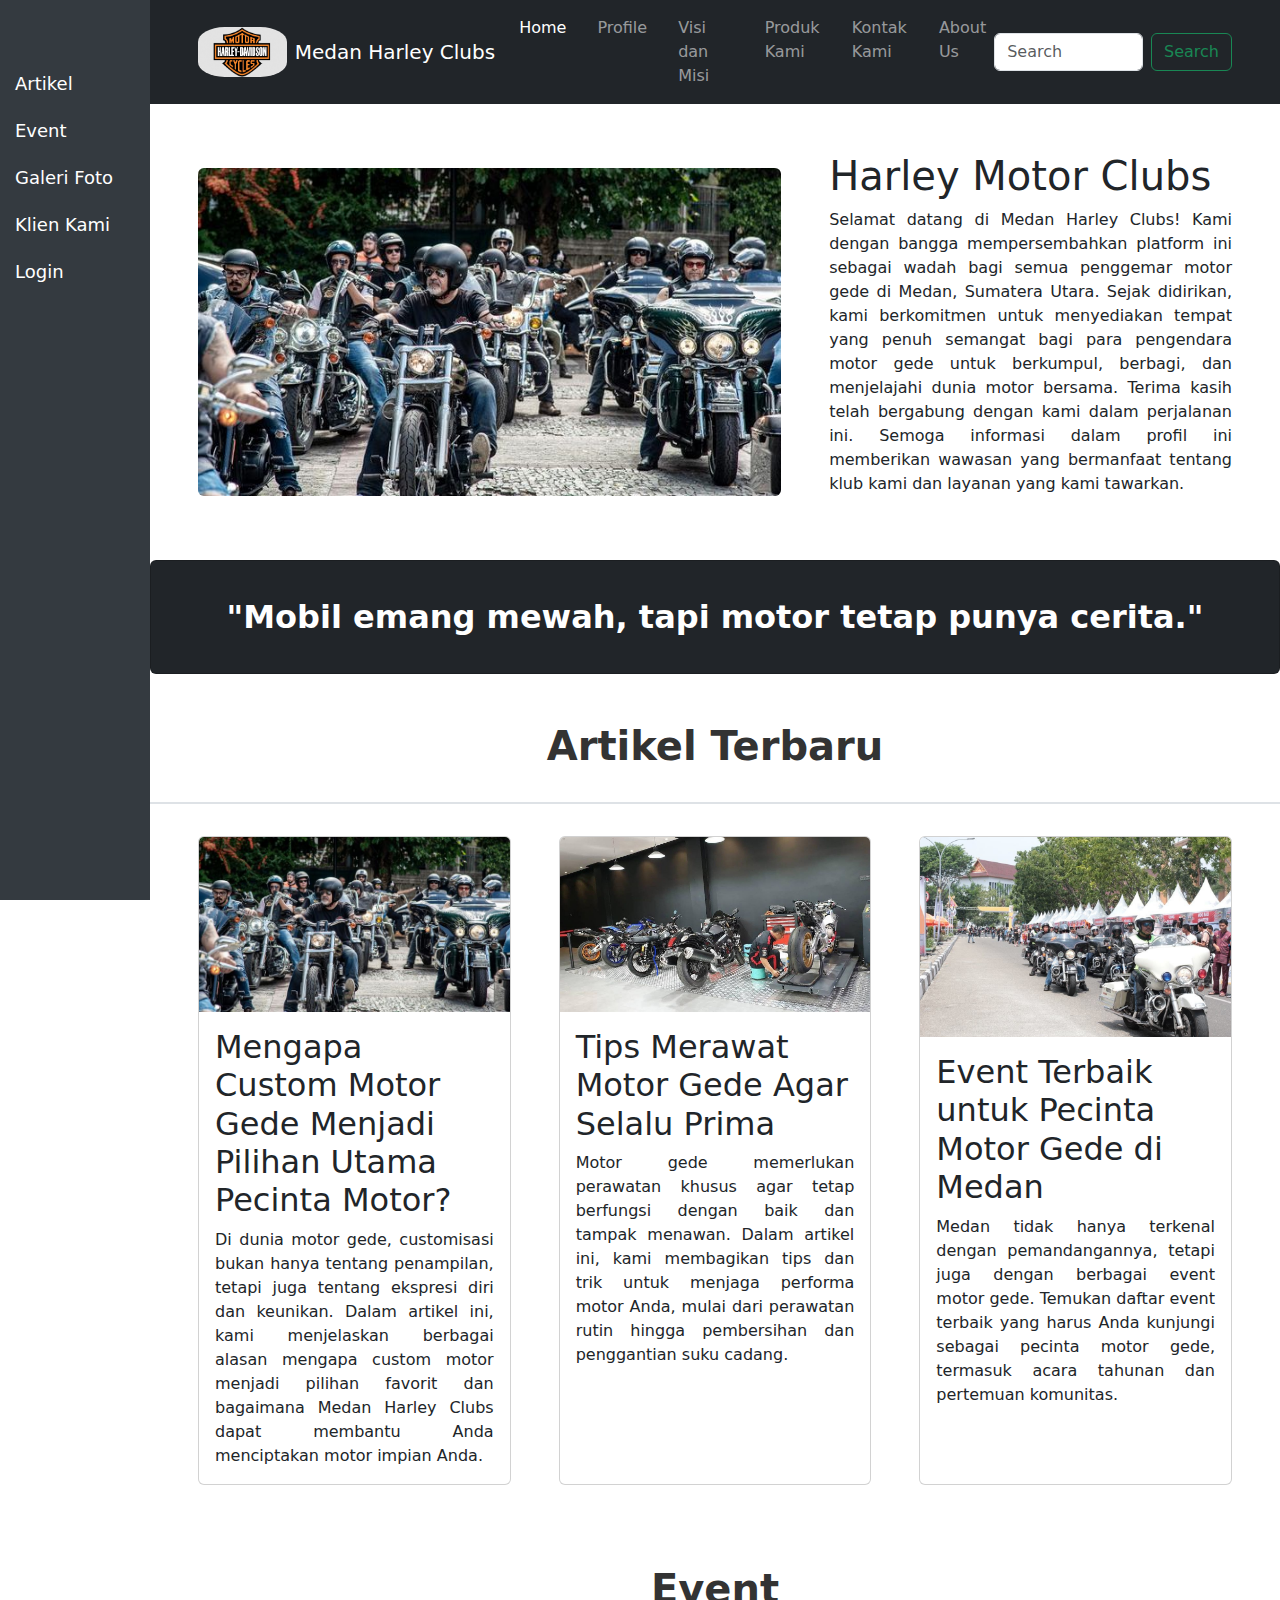
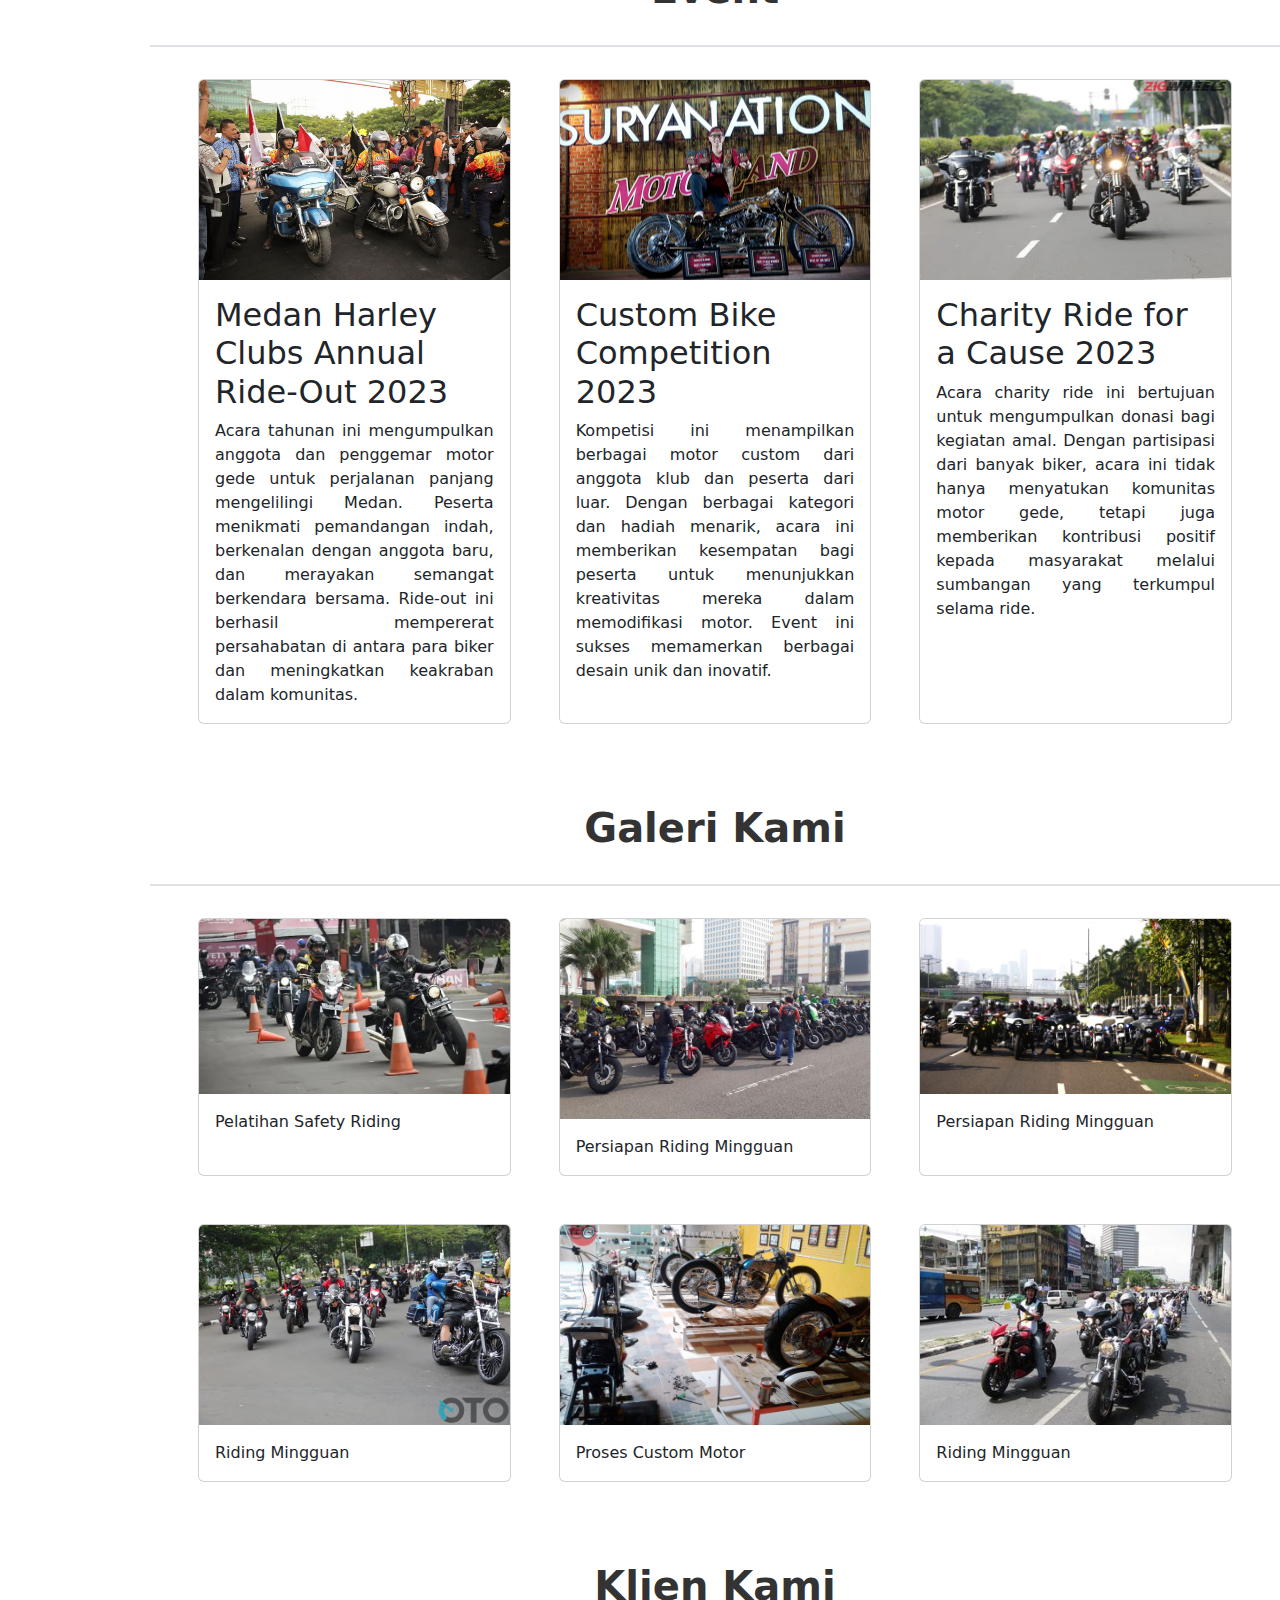
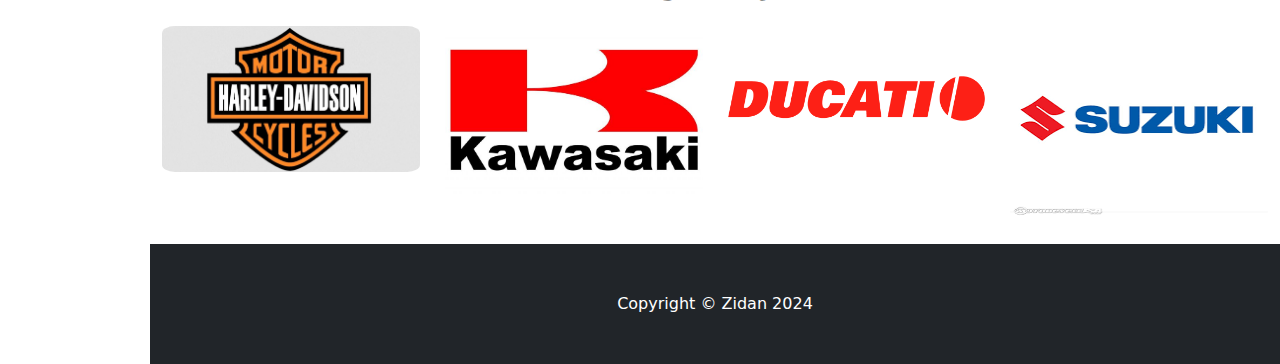
<file: index.html>
<!DOCTYPE html>
<html lang="en">

<head>
    <meta charset="utf-8" />
    <meta name="viewport" content="width=device-width, initial-scale=1, shrink-to-fit=no" />
    <meta name="description" content="" />
    <meta name="author" content="" />
    <title>Medan Harley clubs</title>
    <!-- Favicon-->
    <link rel="icon" type="image/x-icon" href="assets/favicon.ico" />
    <link href="https://cdn.jsdelivr.net/npm/bootstrap@5.3.3/dist/css/bootstrap.min.css" rel="stylesheet" />
    <link rel="stylesheet" href="https://cdn.jsdelivr.net/npm/bootstrap@5.0.0-beta1/dist/css/bootstrap.min.css">
    <link rel="stylesheet" href="css/style.css">
</head>

<body>
    <!-- Sidebar -->
    <div class="sidebar">
        <a href="#artikel">Artikel</a>
        <a href="#event">Event</a>
        <a href="#galeri">Galeri Foto</a>
        <a href="#klien">Klien Kami</a>
        <a href="login.html">Login</a>
    </div>

    <!-- Page content wrapper -->
    <div class="content-wrapper">
        <!-- Responsive navbar-->
        <nav class="navbar navbar-expand-lg navbar-dark bg-dark">
            <div class="container px-5">
                <a class="navbar-brand d-flex align-items-center" href="#home">
                    <img src="assets/logo.jpg" alt="Logo" height="50" class="me-2" style="border-radius: 30%;">
                    <span>Medan Harley Clubs</span>
                </a>
                
                <button class="navbar-toggler" type="button" data-bs-toggle="collapse"
                    data-bs-target="#navbarSupportedContent" aria-controls="navbarSupportedContent"
                    aria-expanded="false" aria-label="Toggle navigation"><span
                        class="navbar-toggler-icon"></span></button>
                <div class="collapse navbar-collapse" id="navbarSupportedContent">
                    <ul class="navbar-nav ms-auto mb-2 mb-lg-0">
                        <li class="nav-item"><a class="nav-link active" aria-current="page" href="index.html">Home</a></li>
                        <li class="nav-item"><a class="nav-link" href="profile.html">Profile</a></li>
                        <li class="nav-item"><a class="nav-link" href="visi.html">Visi dan Misi</a></li>
                        <li class="nav-item"><a class="nav-link" href="produk.html">Produk Kami</a></li>
                        <li class="nav-item"><a class="nav-link" href="kontak.html">Kontak Kami</a></li>
                        <li class="nav-item"><a class="nav-link" href="aboutus.html">About Us</a></li>
                    </ul>
                    <form class="d-flex" role="search">
                        <input class="form-control me-2" type="search" placeholder="Search" aria-label="Search">
                        <button class="btn btn-outline-success" type="submit">Search</button>
                    </form>
                </div>
            </div>
        </nav>

        <!-- Page Content-->
        <section id="home">
            <div class="container px-4 px-lg-5">
                <!-- Heading Row-->
                <div class="row gx-4 gx-lg-5 align-items-center my-5">
                    <div class="col-lg-7"><img class="img-fluid rounded mb-4 mb-lg-0"
                            src="assets/profile.jpg" alt="..." /></div>
                    <div class="col-lg-5">
                        <h1 class="font-weight-light">Harley Motor Clubs</h1>
                        <p style="text-align: justify;">Selamat datang di Medan Harley Clubs! Kami dengan bangga mempersembahkan platform ini sebagai wadah bagi semua penggemar 
                            motor gede di Medan, Sumatera Utara. Sejak didirikan, kami berkomitmen untuk
                             menyediakan tempat yang penuh semangat bagi para pengendara motor gede untuk berkumpul, 
                             berbagi, dan menjelajahi dunia motor bersama. Terima kasih telah bergabung dengan kami
                              dalam perjalanan ini. Semoga informasi dalam profil ini memberikan wawasan yang bermanfaat
                               tentang klub kami dan layanan yang kami tawarkan.</p>
                    </div>
                </div>
            </div>
        </section>

        <!-- Call to Action-->
        <div class="card text-white bg-dark my-5 py-3 text-center">
            <div class="card-body">
                <p class="text-white m-0 section-title">"Mobil emang mewah, tapi motor tetap punya cerita."</p>
            </div>
        </div>

        <!-- Artikel Section-->
        <section id="artikel">
            <h2 class="section-title">Artikel Terbaru</h2>
            <div class="section-divider"></div>
            <div class="container px-4 px-lg-5">
                <div class="row gx-4 gx-lg-5">
                    <div class="col-md-4 mb-5">
                        <div class="card h-100">
                            <img src="assets/artikel1.jpg" class="card-img-top" alt="Article 1">
                            <div class="card-body">
                                <h2 class="card-title">Mengapa Custom Motor Gede Menjadi Pilihan Utama Pecinta Motor?</h2>
                                <p class="card-text" style="text-align: justify;">Di dunia motor gede, customisasi bukan hanya tentang penampilan, tetapi juga 
                                    tentang ekspresi diri dan keunikan. Dalam artikel ini, kami menjelaskan berbagai alasan 
                                    mengapa custom motor menjadi pilihan favorit dan bagaimana Medan Harley Clubs dapat 
                                    membantu Anda menciptakan motor impian Anda.</p>
                            </div>
                        </div>
                    </div>
                    <div class="col-md-4 mb-5">
                        <div class="card h-100">
                            <img src="assets/artikel2.jpg" class="card-img-top" alt="Article 2">
                            <div class="card-body">
                                <h2 class="card-title">Tips Merawat Motor Gede Agar Selalu Prima</h2>
                                <p class="card-text" style="text-align: justify;">Motor gede memerlukan perawatan khusus agar tetap berfungsi dengan baik dan tampak menawan. 
                                    Dalam artikel ini, kami membagikan tips dan trik untuk menjaga performa motor Anda, 
                                    mulai dari perawatan rutin hingga pembersihan dan penggantian suku cadang.</p>
                            </div>
                        </div>
                    </div>
                    <div class="col-md-4 mb-5">
                        <div class="card h-100">
                            <img src="assets/artikel3.jpg" class="card-img-top" alt="Article 3">
                            <div class="card-body">
                                <h2 class="card-title">Event Terbaik untuk Pecinta Motor Gede di Medan</h2>
                                <p class="card-text" style="text-align: justify;">Medan tidak hanya terkenal dengan pemandangannya, tetapi juga dengan berbagai event motor gede. 
                                    Temukan daftar event terbaik yang harus Anda kunjungi sebagai pecinta motor gede, termasuk acara tahunan dan 
                                    pertemuan komunitas.</p>
                            </div>
                        </div>
                    </div>
                </div>
            </div>
        </section>

        <!-- Event Section-->
        <section id="event">
            <h2 class="section-title">Event</h2>
            <div class="section-divider"></div>
            <div class="container px-4 px-lg-5">
                <div class="row gx-4 gx-lg-5">
                    <div class="col-md-4 mb-5">
                        <div class="card h-100">
                            <img src="assets/event/event.jpg" class="card-img-top" alt="Event 1">
                            <div class="card-body">
                                <h2 class="card-title">Medan Harley Clubs Annual Ride-Out 2023</h2>
                                <p class="card-text" style="text-align: justify;">Acara tahunan ini mengumpulkan anggota dan 
                                    penggemar motor gede untuk perjalanan panjang mengelilingi Medan. Peserta menikmati pemandangan 
                                    indah, berkenalan dengan anggota baru, dan merayakan semangat berkendara bersama. Ride-out ini 
                                    berhasil mempererat persahabatan di antara para biker dan meningkatkan keakraban dalam komunitas.</p>
                            </div>
                        </div>
                    </div>
                    <div class="col-md-4 mb-5">
                        <div class="card h-100">
                            <img src="assets/event/event1.jpg" class="card-img-top" alt="Event 2">
                            <div class="card-body">
                                <h2 class="card-title">Custom Bike Competition 2023</h2>
                                <p class="card-text" style="text-align: justify;">Kompetisi ini menampilkan berbagai motor custom dari anggota klub dan peserta dari luar. 
                                    Dengan berbagai kategori dan hadiah menarik, acara ini memberikan kesempatan bagi peserta untuk menunjukkan 
                                    kreativitas mereka dalam memodifikasi motor. Event ini sukses memamerkan berbagai desain unik dan inovatif.</p>
                            </div>
                        </div>
                    </div>
                    <div class="col-md-4 mb-5">
                        <div class="card h-100">
                            <img src="assets/event/event2.jpg" class="card-img-top" alt="Event 3">
                            <div class="card-body">
                                <h2 class="card-title">Charity Ride for a Cause 2023</h2>
                                <p class="card-text" style="text-align: justify;">Acara charity ride ini bertujuan untuk mengumpulkan donasi bagi kegiatan amal. 
                                    Dengan partisipasi dari banyak biker, acara ini tidak hanya menyatukan komunitas motor gede, 
                                    tetapi juga memberikan kontribusi positif kepada masyarakat melalui sumbangan yang terkumpul selama ride.</p>
                            </div>
                        </div>
                    </div>
                </div>
            </div>
        </section>


        <!-- Galeri Section-->
        <section id="galeri">
            <h2 class="section-title">Galeri Kami</h2>
            <div class="section-divider"></div>
            <div class="container px-4 px-lg-5">
                <div class="row gx-4 gx-lg-5">

                    <div class="col-md-4 mb-5">
                        <div class="card h-100">
                            <img src="assets/galeri/galeri1.jpg" class="card-img-top" alt="Event 1">
                            <div class="card-body">
                                <p class="card-text">Pelatihan Safety Riding</p>
                            </div>
                        </div>
                    </div>

                    <div class="col-md-4 mb-5">
                        <div class="card h-100">
                            <img src="assets/galeri/galeri2.jpg" class="card-img-top" alt="Event 1">
                            <div class="card-body">
                                <p class="card-text">Persiapan Riding Mingguan</p>
                            </div>
                        </div>
                    </div>

                    <div class="col-md-4 mb-5">
                        <div class="card h-100">
                            <img src="assets/galeri/galeri3.jpg" class="card-img-top" alt="Event 1">
                            <div class="card-body">
                                <p class="card-text">Persiapan Riding Mingguan</p>
                            </div>
                        </div>
                    </div>

                    <div class="col-md-4 mb-5">
                        <div class="card h-100">
                            <img src="assets/galeri/galeri4.jpg" class="card-img-top" alt="Event 1">
                            <div class="card-body">
                                <p class="card-text">Riding Mingguan</p>
                            </div>
                        </div>
                    </div>

                    <div class="col-md-4 mb-5">
                        <div class="card h-100">
                            <img src="assets/galeri/galeri5.jpg" class="card-img-top" alt="Event 1">
                            <div class="card-body">
                                <p class="card-text">Proses Custom Motor</p>
                            </div>
                        </div>
                    </div>

                    <div class="col-md-4 mb-5">
                        <div class="card h-100">
                            <img src="assets/galeri/galeri6.jpg" class="card-img-top" alt="Event 1">
                            <div class="card-body">
                                <p class="card-text">Riding Mingguan</p>
                            </div>
                        </div>
                    </div>
                </div>
        </section>

        <!-- Klien Section-->
        <section id="klien">
            <h2 class="section-title">Klien Kami</h2>
            <div class="container">
                <div class="row">
                    <!-- Logo Klien 1 -->
                    <div class="col-md-3 mb-4 text-center">
                        <a href="https://www.harley-davidson.com/id/id/index.html">    
                            <img src="assets/logo.jpg" alt="Logo Klien 1" class="img-fluid">
                        </a>
                    </div>
                    <!-- Logo Klien 2 -->
                    <div class="col-md-3 mb-4 text-center">
                        <a href="https://www.kawasaki-motor.co.id/id-id/">
                            <img src="assets/klien/kawasaki.jpg" alt="Logo Klien 2" class="img-fluid">
                        </a>
                    </div>
                    <!-- Logo Klien 3 -->
                    <div class="col-md-3 mb-4 text-center">
                        <a href="https://ducatiasiapacific.com/indonesia/">
                            <img src="assets/klien/ducati.png" alt="Logo Klien 3" class="img-fluid">
                        </a>
                    </div>
                    <!-- Logo Klien 4 -->
                    <div class="col-md-3 mb-4 text-center">
                        <a href="https://www.suzuki.co.id/motorcycle">
                            <img src="assets/klien/suzuki.png" alt="Logo Klien 4" class="img-fluid">
                        </a>
                    </div>
                </div>
            </div>
        </section>

        <!-- Footer-->
        <footer class="py-5 bg-dark">
            <div class="container px-4 px-lg-5">
                <p class="m-0 text-center text-white">Copyright &copy; Zidan 2024</p>
            </div>
        </footer>
    </div>

</body>

</html>
</file>
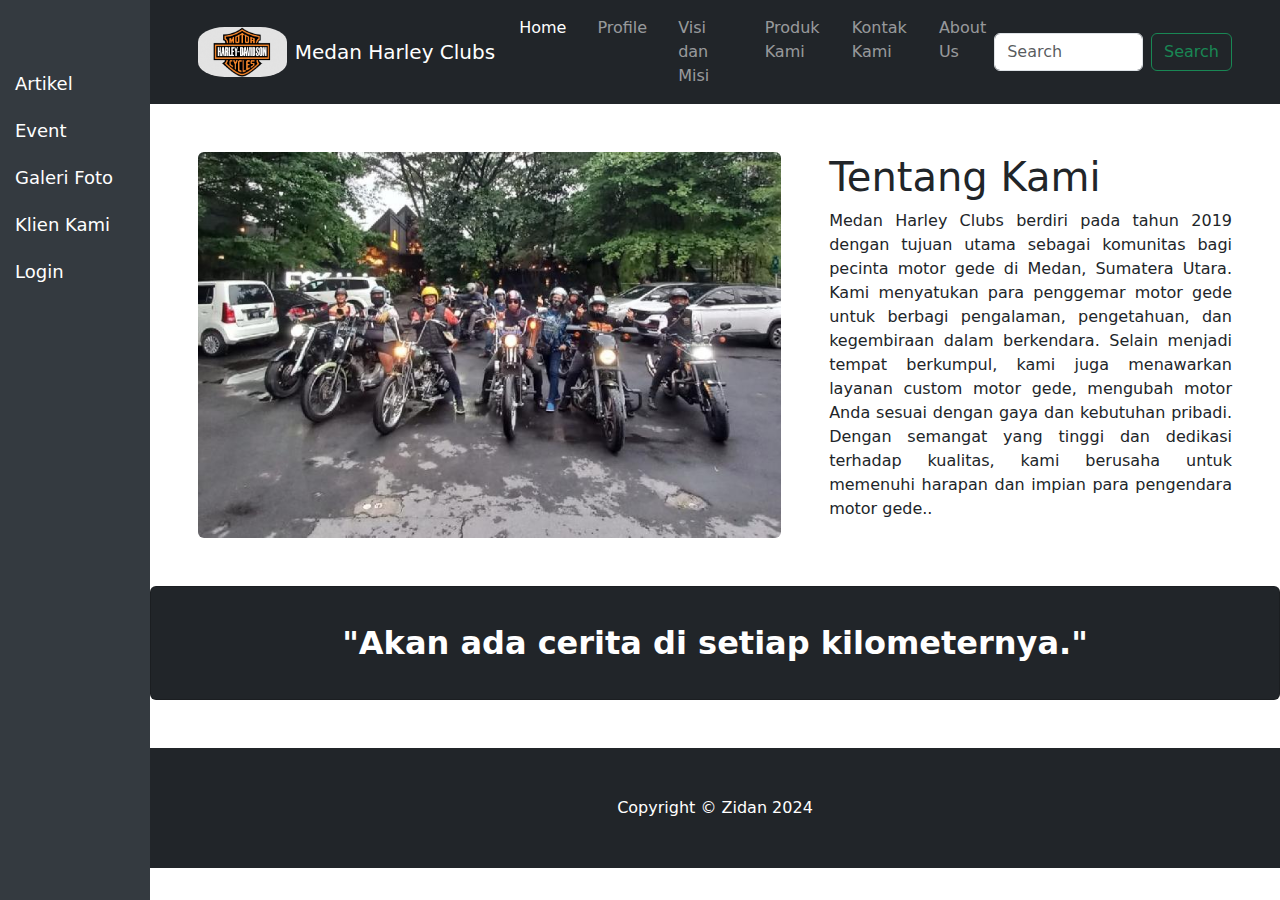
<file: aboutus.html>
<!DOCTYPE html>
<html lang="en">

<head>
    <meta charset="utf-8" />
    <meta name="viewport" content="width=device-width, initial-scale=1, shrink-to-fit=no" />
    <meta name="description" content="" />
    <meta name="author" content="" />
    <title>Medan Harley clubs</title>
    <!-- Favicon-->
    <link rel="icon" type="image/x-icon" href="assets/favicon.ico" />
    <!-- Core theme CSS (includes Bootstrap)-->
    <link href="https://cdn.jsdelivr.net/npm/bootstrap@5.3.3/dist/css/bootstrap.min.css" rel="stylesheet" />
    <link rel="stylesheet" href="https://cdn.jsdelivr.net/npm/bootstrap@5.0.0-beta1/dist/css/bootstrap.min.css">
    <link rel="stylesheet" href="css/style.css">
</head>

<body>
    <!-- Sidebar -->
    <div class="sidebar">
        <a href="index.html">Artikel</a>
        <a href="index.html" >Event</a>
        <a href="index.html">Galeri Foto</a>
        <a href="index.html">Klien Kami</a>
        <a href="login.html">Login</a>
    </div>

    <!-- Page content wrapper -->
    <div class="content-wrapper">
        <!-- Responsive navbar-->
        <nav class="navbar navbar-expand-lg navbar-dark bg-dark">
            <div class="container px-5">
                <a class="navbar-brand d-flex align-items-center" href="#home">
                    <img src="assets/logo.jpg" alt="Logo" height="50" class="me-2" style="border-radius: 30%;">
                    <span>Medan Harley Clubs</span>
                </a>
                
                <button class="navbar-toggler" type="button" data-bs-toggle="collapse"
                    data-bs-target="#navbarSupportedContent" aria-controls="navbarSupportedContent"
                    aria-expanded="false" aria-label="Toggle navigation"><span
                        class="navbar-toggler-icon"></span></button>
                <div class="collapse navbar-collapse" id="navbarSupportedContent">
                    <ul class="navbar-nav ms-auto mb-2 mb-lg-0">
                        <li class="nav-item"><a class="nav-link active" aria-current="page" href="index.html">Home</a></li>
                        <li class="nav-item"><a class="nav-link" href="profile.html">Profile</a></li>
                        <li class="nav-item"><a class="nav-link" href="visi.html">Visi dan Misi</a></li>
                        <li class="nav-item"><a class="nav-link" href="produk.html">Produk Kami</a></li>
                        <li class="nav-item"><a class="nav-link" href="kontak.html">Kontak Kami</a></li>
                        <li class="nav-item"><a class="nav-link" href="aboutus.html">About Us</a></li>
                    </ul>
                    <form class="d-flex" role="search">
                        <input class="form-control me-2" type="search" placeholder="Search" aria-label="Search">
                        <button class="btn btn-outline-success" type="submit">Search</button>
                    </form>
                </div>
            </div>
        </nav>

        <!-- Page Content-->
        <section id="home">
            <div class="container px-4 px-lg-5">
                <!-- Heading Row-->
                <div class="row gx-4 gx-lg-5 align-items-center my-5">
                    <div class="col-lg-7"><img class="img-fluid rounded mb-4 mb-lg-0"
                            src="assets/visi.jpg" alt="..." /></div>
                    <div class="col-lg-5">
                        <h1 class="font-weight-light">Tentang Kami</h1>
                        <p style="text-align: justify;">Medan Harley Clubs berdiri pada tahun 2019 
                            dengan tujuan utama sebagai komunitas bagi pecinta motor gede di Medan, Sumatera Utara. 
                            Kami menyatukan para penggemar motor gede untuk berbagi pengalaman, pengetahuan, 
                            dan kegembiraan dalam berkendara. Selain menjadi tempat berkumpul, kami juga menawarkan 
                            layanan custom motor gede, mengubah motor Anda sesuai dengan gaya dan kebutuhan pribadi. 
                            Dengan semangat yang tinggi dan dedikasi terhadap kualitas, kami berusaha untuk memenuhi 
                            harapan dan impian para pengendara motor gede..</p>
                    </div>
                </div>
            </div>
        </section>

        <!-- Call to Action-->
        <div class="card text-white bg-dark my-5 py-3 text-center">
            <div class="card-body">
                <p class="text-white m-0 section-title">"Akan ada cerita di setiap kilometernya."</p>
            </div>
        </div>



        <!-- Footer-->
        <footer class="py-5 bg-dark">
            <div class="container px-4 px-lg-5">
                <p class="m-0 text-center text-white">Copyright &copy; Zidan 2024</p>
            </div>
        </footer>
    </div>

</body>

</html>
</file>
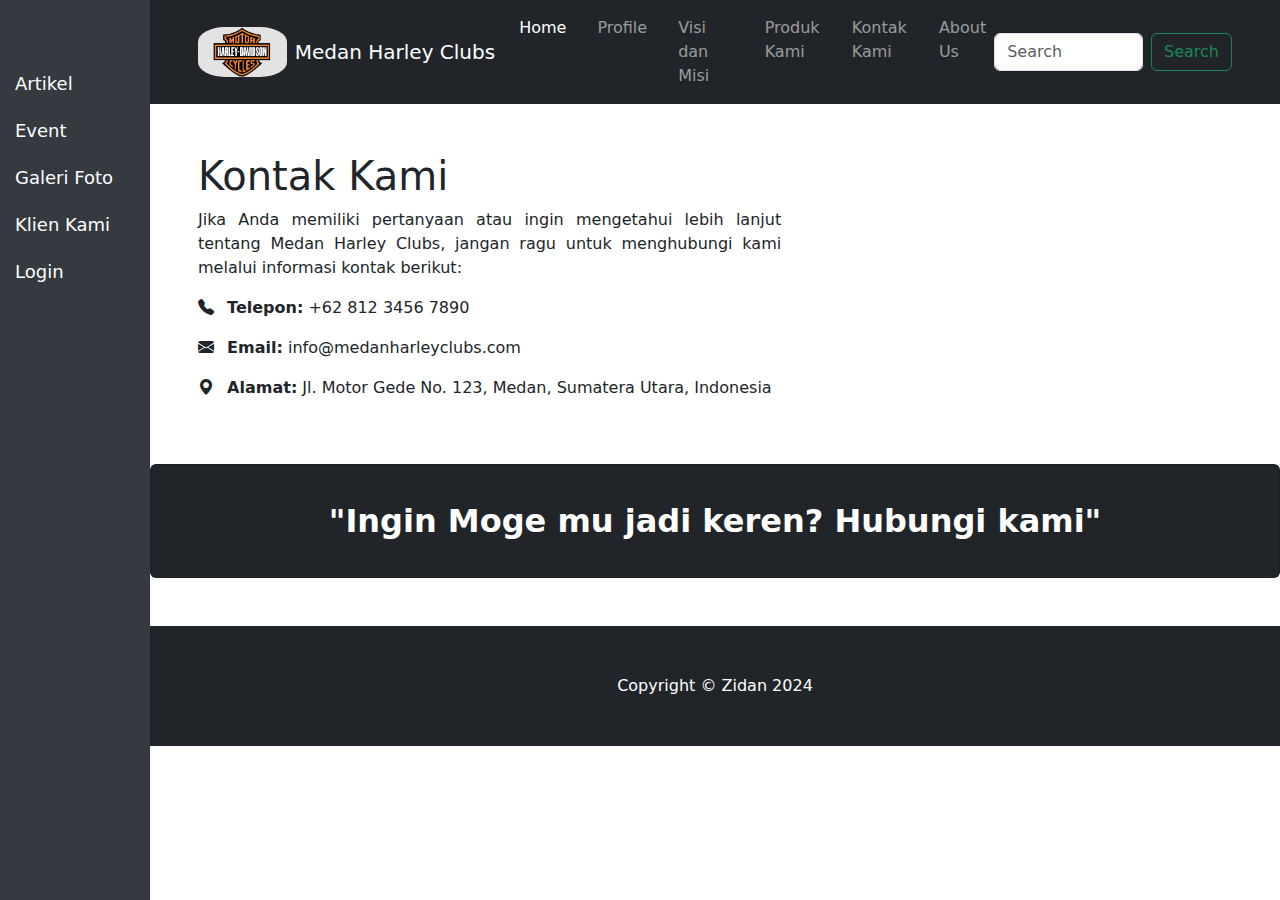
<file: kontak.html>
<!DOCTYPE html>
<html lang="en">

<head>
    <meta charset="utf-8" />
    <meta name="viewport" content="width=device-width, initial-scale=1, shrink-to-fit=no" />
    <meta name="description" content="" />
    <meta name="author" content="" />
    <title>Medan Harley clubs</title>
    <!-- Favicon-->
    <link rel="icon" type="image/x-icon" href="assets/favicon.ico" />
    <link href="https://cdn.jsdelivr.net/npm/bootstrap@5.3.3/dist/css/bootstrap.min.css" rel="stylesheet" />
    <link rel="stylesheet" href="https://cdn.jsdelivr.net/npm/bootstrap@5.0.0-beta1/dist/css/bootstrap.min.css">
    <link rel="stylesheet" href="css/style.css">
    <link rel="stylesheet" href="https://cdn.jsdelivr.net/npm/bootstrap-icons@1.10.0/font/bootstrap-icons.css">

</head>

<body>
    <!-- Sidebar -->
    <div class="sidebar">
        <a href="index.html">Artikel</a>
        <a href="index.html">Event</a>
        <a href="index.html">Galeri Foto</a>
        <a href="index.html">Klien Kami</a>
        <a href="login.html">Login</a>
    </div>

    <!-- Page content wrapper -->
    <div class="content-wrapper">
        <!-- Responsive navbar-->
        <nav class="navbar navbar-expand-lg navbar-dark bg-dark">
            <div class="container px-5">
                <a class="navbar-brand d-flex align-items-center" href="#home">
                    <img src="assets/logo.jpg" alt="Logo" height="50" class="me-2" style="border-radius: 30%;">
                    <span>Medan Harley Clubs</span>
                </a>
                
                <button class="navbar-toggler" type="button" data-bs-toggle="collapse"
                    data-bs-target="#navbarSupportedContent" aria-controls="navbarSupportedContent"
                    aria-expanded="false" aria-label="Toggle navigation"><span
                        class="navbar-toggler-icon"></span></button>
                <div class="collapse navbar-collapse" id="navbarSupportedContent">
                    <ul class="navbar-nav ms-auto mb-2 mb-lg-0">
                        <li class="nav-item"><a class="nav-link active" aria-current="page" href="index.html">Home</a></li>
                        <li class="nav-item"><a class="nav-link" href="profile.html">Profile</a></li>
                        <li class="nav-item"><a class="nav-link" href="visi.html">Visi dan Misi</a></li>
                        <li class="nav-item"><a class="nav-link" href="produk.html">Produk Kami</a></li>
                        <li class="nav-item"><a class="nav-link" href="kontak.html">Kontak Kami</a></li>
                        <li class="nav-item"><a class="nav-link" href="aboutus.html">About Us</a></li>
                    </ul>
                    <form class="d-flex" role="search">
                        <input class="form-control me-2" type="search" placeholder="Search" aria-label="Search">
                        <button class="btn btn-outline-success" type="submit">Search</button>
                    </form>
                </div>
            </div>
        </nav>

<!-- Page Content-->
<section id="home">
    <div class="container px-4 px-lg-5">
        <!-- Heading Row-->
        <div class="row gx-4 gx-lg-5 align-items-center my-5">
            <div class="col-lg-7">
                <h1 class="font-weight-light">Kontak Kami</h1>
                <p style="text-align: justify;">Jika Anda memiliki pertanyaan atau ingin mengetahui lebih lanjut tentang Medan Harley Clubs, jangan ragu untuk menghubungi kami melalui informasi kontak berikut:</p>
                
                <ul class="list-unstyled">
                    <li class="mb-3">
                        <i class="bi bi-telephone-fill me-2"></i>
                        <strong>Telepon:</strong> +62 812 3456 7890
                    </li>
                    <li class="mb-3">
                        <i class="bi bi-envelope-fill me-2"></i>
                        <strong>Email:</strong> info@medanharleyclubs.com
                    </li>
                    <li class="mb-3">
                        <i class="bi bi-geo-alt-fill me-2"></i>
                        <strong>Alamat:</strong> Jl. Motor Gede No. 123, Medan, Sumatera Utara, Indonesia
                    </li>
                </ul>
            </div>
        </div>
    </div>
</section>


        <!-- Call to Action-->
        <div class="card text-white bg-dark my-5 py-3 text-center">
            <div class="card-body">
                <p class="text-white m-0 section-title">"Ingin Moge mu jadi keren? Hubungi kami"</p>
            </div>
        </div>

        <!-- Footer-->
        <footer class="py-5 bg-dark">
            <div class="container px-4 px-lg-5">
                <p class="m-0 text-center text-white">Copyright &copy; Zidan 2024</p>
            </div>
        </footer>
    </div>
</body>

</html>
</file>
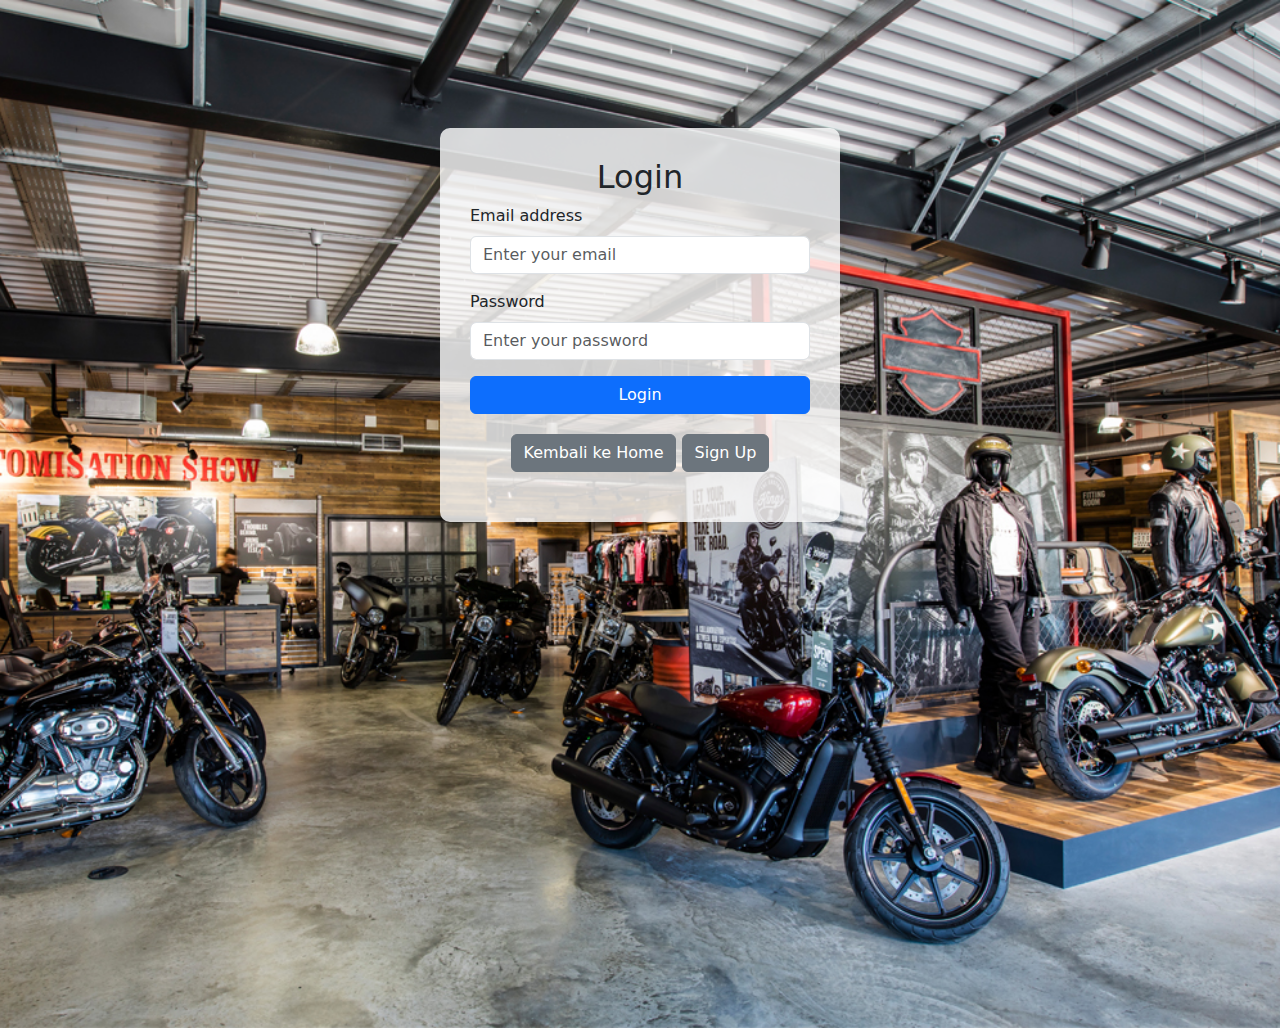
<file: login.html>
<!DOCTYPE html>
<html lang="en">

<head>
    <meta charset="utf-8" />
    <meta name="viewport" content="width=device-width, initial-scale=1, shrink-to-fit=no" />
    <meta name="description" content="" />
    <meta name="author" content="" />
    <title>Medan Harley Clubs - Login</title>
    <!-- Favicon-->
    <link rel="icon" type="image/x-icon" href="assets/favicon.ico" />
    <!-- Bootstrap CSS -->
    <link href="https://cdn.jsdelivr.net/npm/bootstrap@5.3.3/dist/css/bootstrap.min.css" rel="stylesheet" />
    <style>
        body {
            background-image: url('assets/harley-davidson-showroom-lakeside-3.jpg');
            background-size: cover;
            background-position: center;
            background-repeat: no-repeat;
            height: 100vh;
        }

        .form-container {
            background-color: rgba(255, 255, 255, 0.8);
            padding: 30px;
            border-radius: 10px;
            max-width: 400px;
            margin: auto;
            margin-top: 10%;
        }

        .home-button {
            display: block;
            margin: 20px auto;
            text-align: center;
        }
    </style>
</head>

<body>
    <!-- Login Form -->
    <div class="form-container">
        <h2 class="text-center">Login</h2>
        <form>
            <div class="mb-3">
                <label for="email" class="form-label">Email address</label>
                <input type="email" class="form-control" id="email" placeholder="Enter your email">
            </div>
            <div class="mb-3">
                <label for="password" class="form-label">Password</label>
                <input type="password" class="form-control" id="password" placeholder="Enter your password">
            </div>
            <button type="submit" class="btn btn-primary w-100">Login</button>
            <div class="home-button">
                <a href="index.html" class="btn btn-secondary">Kembali ke Home</a>
                <a href="signup.html" class="btn btn-secondary">Sign Up</a>
            </div>
        </form>
    </div>

</body>

</html>
</file>
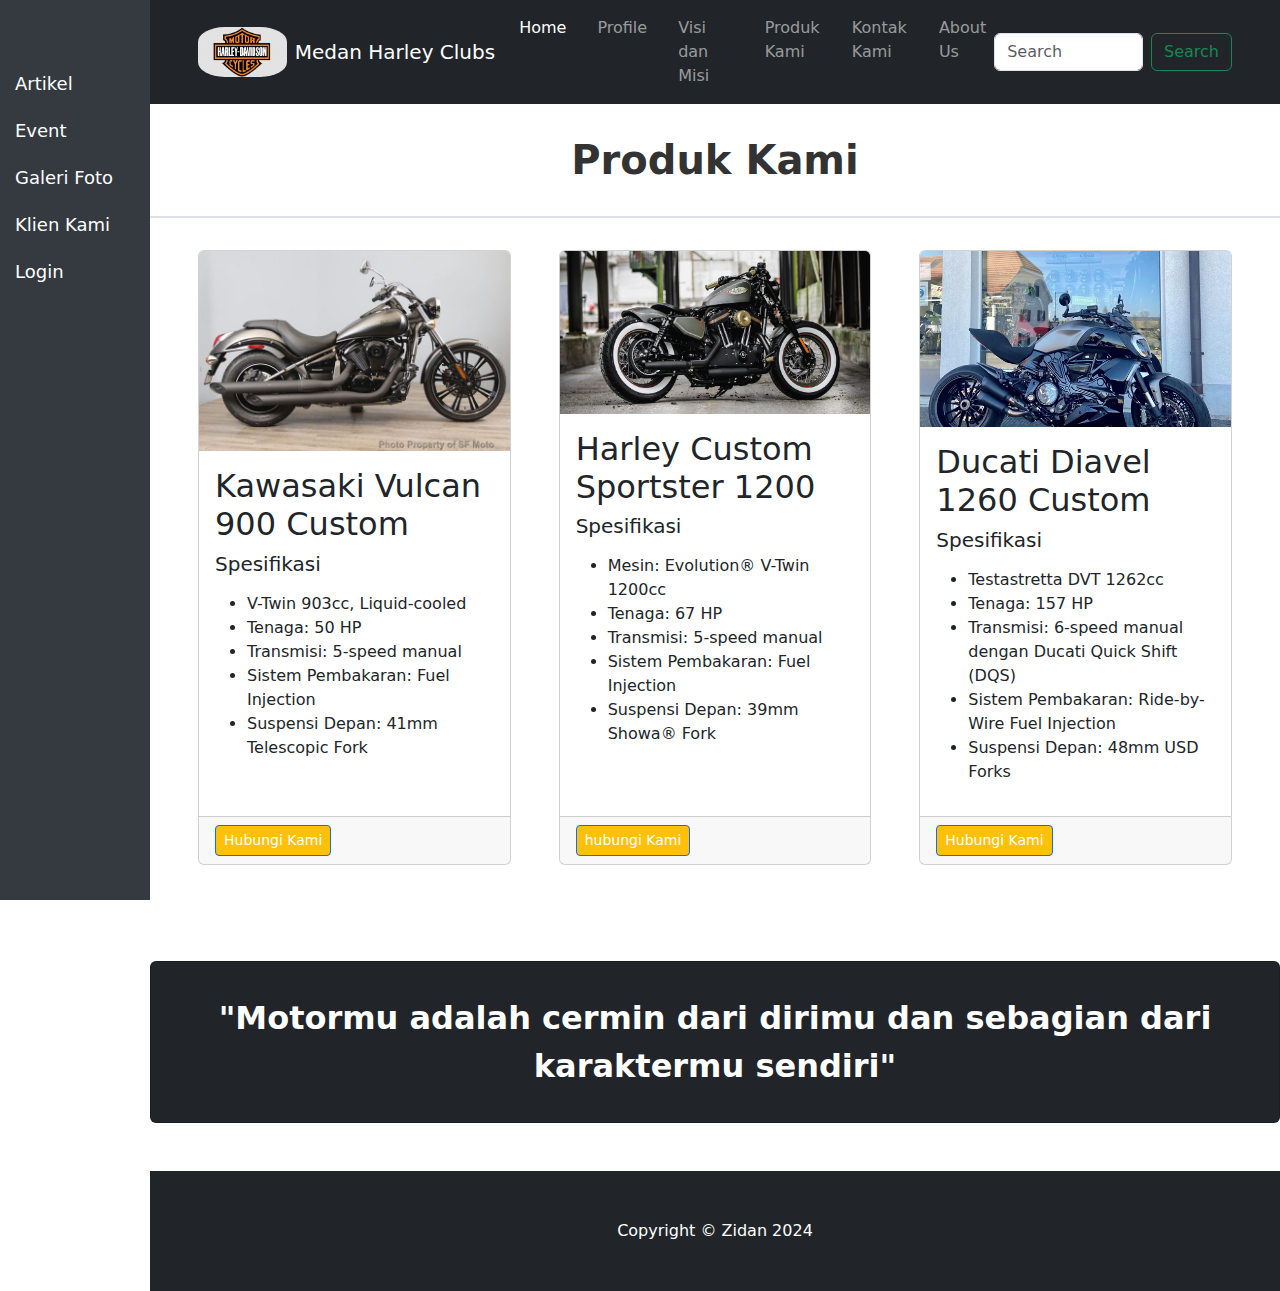
<file: produk.html>
<!DOCTYPE html>
<html lang="en">

<head>
    <meta charset="utf-8" />
    <meta name="viewport" content="width=device-width, initial-scale=1, shrink-to-fit=no" />
    <meta name="description" content="" />
    <meta name="author" content="" />
    <title>Medan Harley clubs</title>
    <!-- Favicon-->
    <link rel="icon" type="image/x-icon" href="assets/favicon.ico" />
    <!-- Core theme CSS (includes Bootstrap)-->
    <link href="https://cdn.jsdelivr.net/npm/bootstrap@5.3.3/dist/css/bootstrap.min.css" rel="stylesheet" />
    <link rel="stylesheet" href="https://cdn.jsdelivr.net/npm/bootstrap@5.0.0-beta1/dist/css/bootstrap.min.css">
    <link rel="stylesheet" href="css/style.css">
</head>

<body>
    <!-- Sidebar -->
    <div class="sidebar">
        <a href="index.html">Artikel</a>
        <a href="index.html">Event</a>
        <a href="index.html">Galeri Foto</a>
        <a href="index.html">Klien Kami</a>
        <a href="login.html">Login</a>
    </div>

    <!-- Page content wrapper -->
    <div class="content-wrapper">
        <!-- Responsive navbar-->
        <nav class="navbar navbar-expand-lg navbar-dark bg-dark">
            <div class="container px-5">
                <a class="navbar-brand d-flex align-items-center" href="#home">
                    <img src="assets/logo.jpg" alt="Logo" height="50" class="me-2" style="border-radius: 30%;">
                    <span>Medan Harley Clubs</span>
                </a>
                
                <button class="navbar-toggler" type="button" data-bs-toggle="collapse"
                    data-bs-target="#navbarSupportedContent" aria-controls="navbarSupportedContent"
                    aria-expanded="false" aria-label="Toggle navigation"><span
                        class="navbar-toggler-icon"></span></button>
                <div class="collapse navbar-collapse" id="navbarSupportedContent">
                    <ul class="navbar-nav ms-auto mb-2 mb-lg-0">
                        <li class="nav-item"><a class="nav-link active" aria-current="page" href="index.html">Home</a></li>
                        <li class="nav-item"><a class="nav-link" href="profile.html">Profile</a></li>
                        <li class="nav-item"><a class="nav-link" href="visi.html">Visi dan Misi</a></li>
                        <li class="nav-item"><a class="nav-link" href="produk.html">Produk Kami</a></li>
                        <li class="nav-item"><a class="nav-link" href="kontak.html">Kontak Kami</a></li>
                        <li class="nav-item"><a class="nav-link" href="aboutus.html">About Us</a></li>
                    </ul>
                    <form class="d-flex" role="search">
                        <input class="form-control me-2" type="search" placeholder="Search" aria-label="Search">
                        <button class="btn btn-outline-success" type="submit">Search</button>
                    </form>
                </div>
            </div>
        </nav>

 <section id="produk">
    <h2 class="section-title">Produk Kami</h2>
    <div class="section-divider"></div>
    <div class="container px-4 px-lg-5">
        <div class="row gx-4 gx-lg-5">
            <div class="col-md-4 mb-5">
                <div class="card h-100">
                    <img src="assets/Produk/produk1.jpg" class="card-img-top" alt="Event 1">
                    <div class="card-body">
                        <h2 class="card-title">Kawasaki Vulcan 900 Custom</h2>
                        <h5>Spesifikasi</h5>
                        <p class="card-text" style="text-align: justify;">
                            <ul>
                                <li>
                                    V-Twin 903cc, Liquid-cooled
                                </li>
                                <li>
                                    Tenaga: 50 HP
                                </li>
                                <li>
                                    Transmisi: 5-speed manual
                                </li>
                                <li>
                                    Sistem Pembakaran: Fuel Injection
                                </li>
                                <li>
                                    Suspensi Depan: 41mm Telescopic Fork
                                </li>
                            </ul>
                        </p>
                    </div>
                    <div class="card-footer"><a class="btn btn-primary btn-sm bg-warning" href="https://wa.me/081xxx">Hubungi Kami</a></div>
                </div>
            </div>
            <div class="col-md-4 mb-5">
                <div class="card h-100">
                    <img src="assets/Produk/produk2.jpg" class="card-img-top" alt="Event 2">
                    <div class="card-body">
                        <h2 class="card-title">Harley Custom Sportster 1200</h2>
                        <h5>Spesifikasi</h5>
                        <p class="card-text" style="text-align: justify;">
                            <ul>
                                <li>
                                    Mesin: Evolution® V-Twin 1200cc
                                </li>
                                <li>
                                    Tenaga: 67 HP
                                </li>
                                <li>
                                    Transmisi: 5-speed manual
                                </li>
                                <li>
                                    Sistem Pembakaran: Fuel Injection
                                </li>
                                <li>
                                    Suspensi Depan: 39mm Showa® Fork
                                </li>
                            </ul>
                        </p>
                    </div>
                    <div class="card-footer"><a class="btn btn-primary btn-sm bg-warning" href="https://wa.me/081xxx">hubungi Kami</a></div>
                </div>
            </div>
            <div class="col-md-4 mb-5">
                <div class="card h-100">
                    <img src="assets/Produk/produk3.jpg" class="card-img-top" alt="Event 3">
                    <div class="card-body">
                        <h2 class="card-title">Ducati Diavel 1260 Custom</h2>
                        <h5>Spesifikasi</h5>
                        <p class="card-text" style="text-align: justify;">
                            <ul>
                                <li>
                                    Testastretta DVT 1262cc
                                </li>
                                <li>
                                    Tenaga: 157 HP
                                </li>
                                <li>
                                    Transmisi: 6-speed manual dengan Ducati Quick Shift (DQS)
                                </li>
                                <li>
                                    Sistem Pembakaran: Ride-by-Wire Fuel Injection
                                </li>
                                <li>
                                    Suspensi Depan: 48mm USD Forks
                                </li>
                            </ul>
                        </p>
                    </div>
                    <div class="card-footer"><a class="btn btn-primary btn-sm bg-warning" href="https://wa.me/081xxx">Hubungi Kami</a></div>
                </div>
            </div>
        </div>
    </div>
</section>


        <!-- Call to Action-->
        <div class="card text-white bg-dark my-5 py-3 text-center">
            <div class="card-body">
                <p class="text-white m-0 section-title">"Motormu adalah cermin dari dirimu dan sebagian dari karaktermu sendiri"</p>
            </div>
        </div>



        <!-- Footer-->
        <footer class="py-5 bg-dark">
            <div class="container px-4 px-lg-5">
                <p class="m-0 text-center text-white">Copyright &copy; Zidan 2024</p>
            </div>
        </footer>
    </div>

</body>

</html>
</file>
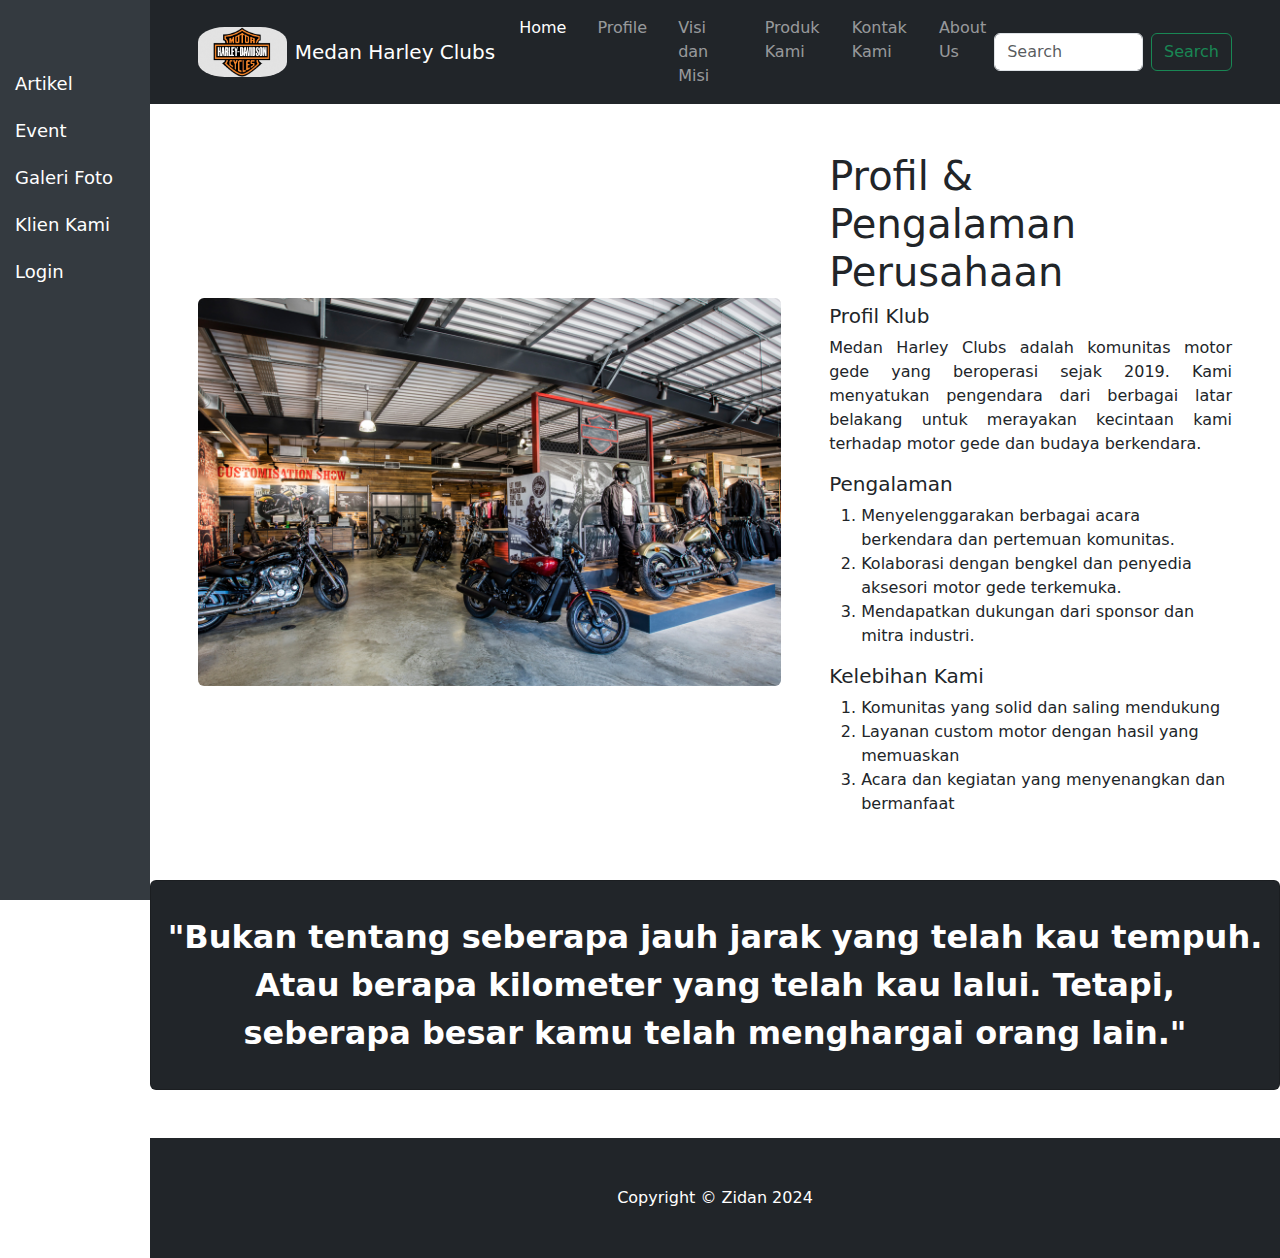
<file: profile.html>
<!DOCTYPE html>
<html lang="en">

<head>
    <meta charset="utf-8" />
    <meta name="viewport" content="width=device-width, initial-scale=1, shrink-to-fit=no" />
    <meta name="description" content="" />
    <meta name="author" content="" />
    <title>Medan Harley clubs</title>
    <!-- Favicon-->
    <link rel="icon" type="image/x-icon" href="assets/favicon.ico" />
    <link href="https://cdn.jsdelivr.net/npm/bootstrap@5.3.3/dist/css/bootstrap.min.css" rel="stylesheet" />
    <link rel="stylesheet" href="https://cdn.jsdelivr.net/npm/bootstrap@5.0.0-beta1/dist/css/bootstrap.min.css">
    <link rel="stylesheet" href="css/style.css">
</head>

<body>
    <!-- Sidebar -->
    <div class="sidebar">
        <a href="index.html">Artikel</a>
        <a href="index.html">Event</a>
        <a href="index.html">Galeri Foto</a>
        <a href="index.html">Klien Kami</a>
        <a href="login.html">Login</a>
    </div>

    <!-- Page content wrapper -->
    <div class="content-wrapper">
        <!-- Responsive navbar-->
        <nav class="navbar navbar-expand-lg navbar-dark bg-dark">
            <div class="container px-5">
                <a class="navbar-brand d-flex align-items-center" href="#home">
                    <img src="assets/logo.jpg" alt="Logo" height="50" class="me-2" style="border-radius: 30%;">
                    <span>Medan Harley Clubs</span>
                </a>
                
                <button class="navbar-toggler" type="button" data-bs-toggle="collapse"
                    data-bs-target="#navbarSupportedContent" aria-controls="navbarSupportedContent"
                    aria-expanded="false" aria-label="Toggle navigation"><span
                        class="navbar-toggler-icon"></span></button>
                <div class="collapse navbar-collapse" id="navbarSupportedContent">
                    <ul class="navbar-nav ms-auto mb-2 mb-lg-0">
                        <li class="nav-item"><a class="nav-link active" aria-current="page" href="index.html">Home</a></li>
                        <li class="nav-item"><a class="nav-link" href="profile.html">Profile</a></li>
                        <li class="nav-item"><a class="nav-link" href="visi.html">Visi dan Misi</a></li>
                        <li class="nav-item"><a class="nav-link" href="produk.html">Produk Kami</a></li>
                        <li class="nav-item"><a class="nav-link" href="kontak.html">Kontak Kami</a></li>
                        <li class="nav-item"><a class="nav-link" href="aboutus.html">About Us</a></li>
                    </ul>
                    <form class="d-flex" role="search">
                        <input class="form-control me-2" type="search" placeholder="Search" aria-label="Search">
                        <button class="btn btn-outline-success" type="submit">Search</button>
                    </form>
                </div>
            </div>
        </nav>

        <!-- Page Content-->
        <section id="home">
            <div class="container px-4 px-lg-5">
                <!-- Heading Row-->
                <div class="row gx-4 gx-lg-5 align-items-center my-5">
                    <div class="col-lg-7"><img class="img-fluid rounded mb-4 mb-lg-0"
                            src="assets/harley-davidson-showroom-lakeside-3.jpg" alt="..." /></div>
                    <div class="col-lg-5">
                        <h1 class="font-weight-light">Profil & Pengalaman Perusahaan</h1>
                        <h5>Profil Klub</h5>
                        <p  style="text-align: justify;">Medan Harley Clubs adalah komunitas motor gede yang beroperasi sejak 
                            2019. Kami menyatukan pengendara dari berbagai latar belakang untuk 
                            merayakan kecintaan kami terhadap motor gede dan budaya berkendara.</p>
                        <h5>Pengalaman</h5>
                        <ol>
                            <li>
                                Menyelenggarakan berbagai acara berkendara dan pertemuan komunitas.
                            </li>
                            <li>
                                Kolaborasi dengan bengkel dan penyedia aksesori motor gede terkemuka.
                            </li>
                            <li>
                                Mendapatkan dukungan dari sponsor dan mitra industri.
                            </li>
                        </ol>
                        <h5>Kelebihan Kami</h5>
                        <ol>
                            <li>
                                Komunitas yang solid dan saling mendukung
                            </li>
                            <li>
                                Layanan custom motor dengan hasil yang memuaskan
                            </li>
                            <li>
                                Acara dan kegiatan yang menyenangkan dan bermanfaat
                            </li>
                        </ol>
                    </div>
                </div>
            </div>
        </section>

        <!-- Call to Action-->
        <div class="card text-white bg-dark my-5 py-3 text-center">
            <div class="card-body">
                <p class="text-white m-0 section-title">"Bukan tentang seberapa jauh jarak yang telah kau tempuh. 
                    Atau berapa kilometer yang telah kau lalui. Tetapi, seberapa besar kamu telah menghargai orang lain."</p>
            </div>
        </div>



        <!-- Footer-->
        <footer class="py-5 bg-dark">
            <div class="container px-4 px-lg-5">
                <p class="m-0 text-center text-white">Copyright &copy; Zidan 2024</p>
            </div>
        </footer>
    </div>

</body>

</html>
</file>
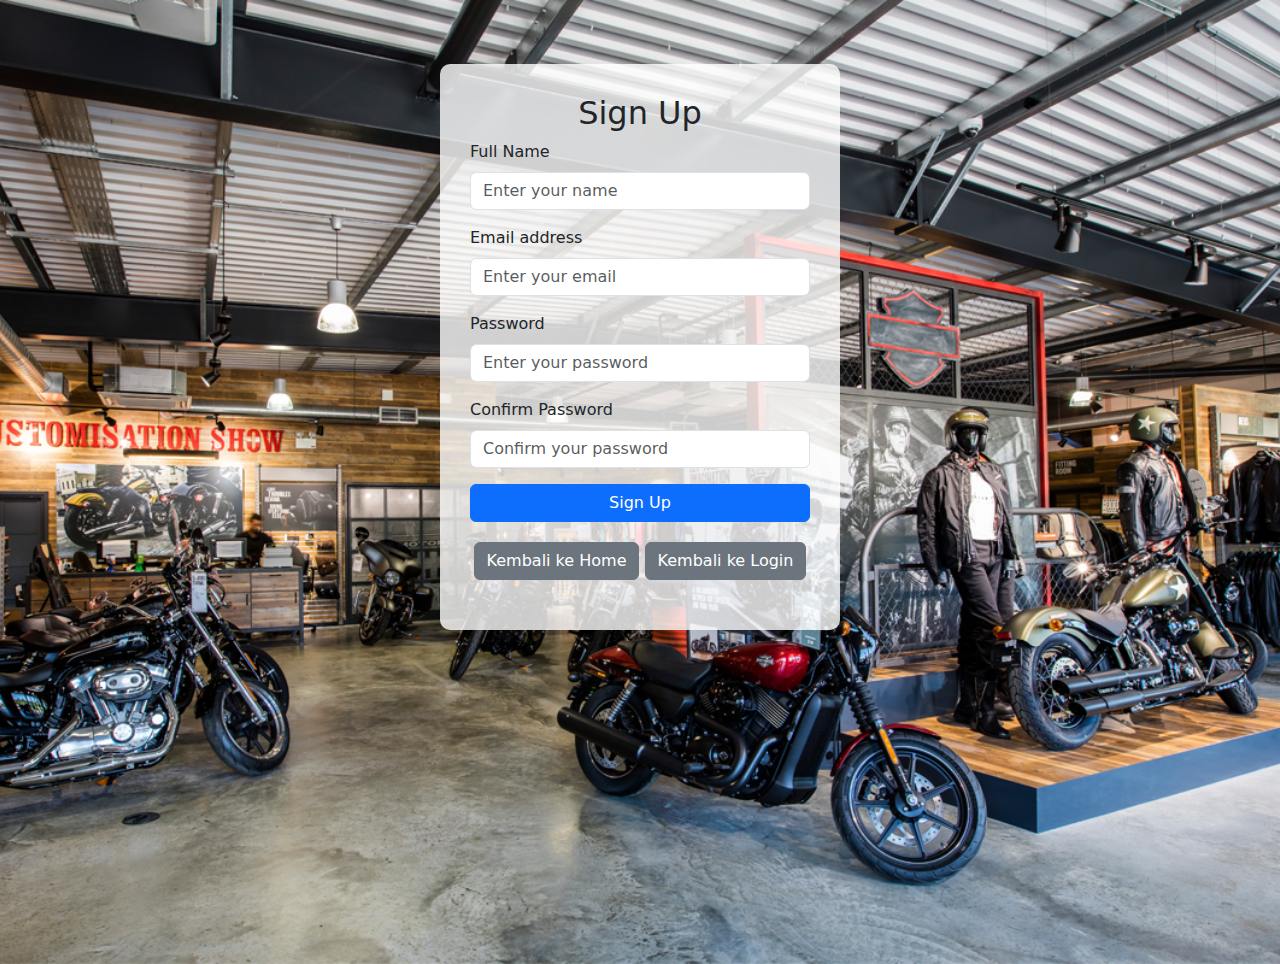
<file: signup.html>
<!DOCTYPE html>
<html lang="en">

<head>
    <meta charset="utf-8" />
    <meta name="viewport" content="width=device-width, initial-scale=1, shrink-to-fit=no" />
    <meta name="description" content="" />
    <meta name="author" content="" />
    <title>Medan Harley Clubs - Sign Up</title>
    <!-- Favicon-->
    <link rel="icon" type="image/x-icon" href="assets/favicon.ico" />
    <!-- Bootstrap CSS -->
    <link href="https://cdn.jsdelivr.net/npm/bootstrap@5.3.3/dist/css/bootstrap.min.css" rel="stylesheet" />
    <style>
        body {
            background-image: url('assets/harley-davidson-showroom-lakeside-3.jpg');
            background-size: cover;
            background-position: center;
            background-repeat: no-repeat;
            height: 100vh;
        }

        .form-container {
            background-color: rgba(255, 255, 255, 0.8);
            padding: 30px;
            border-radius: 10px;
            max-width: 400px;
            margin: auto;
            margin-top: 5%;
        }

        .home-button {
            display: block;
            margin: 20px auto;
            text-align: center;
        }
    </style>
</head>

<body>
    <!-- Sign-Up Form -->
    <div class="form-container">
        <h2 class="text-center">Sign Up</h2>
        <form>
            <div class="mb-3">
                <label for="name" class="form-label">Full Name</label>
                <input type="text" class="form-control" id="name" placeholder="Enter your name">
            </div>
            <div class="mb-3">
                <label for="email" class="form-label">Email address</label>
                <input type="email" class="form-control" id="email" placeholder="Enter your email">
            </div>
            <div class="mb-3">
                <label for="password" class="form-label">Password</label>
                <input type="password" class="form-control" id="password" placeholder="Enter your password">
            </div>
            <div class="mb-3">
                <label for="confirm-password" class="form-label">Confirm Password</label>
                <input type="password" class="form-control" id="confirm-password" placeholder="Confirm your password">
            </div>
            <button type="submit" class="btn btn-primary w-100">Sign Up</button>
            <div class="home-button">
                <a href="index.html" class="btn btn-secondary">Kembali ke Home</a>
                <a href="login.html" class="btn btn-secondary">Kembali ke Login</a>
            </div>
        </form>
    </div>

</body>

</html>
</file>
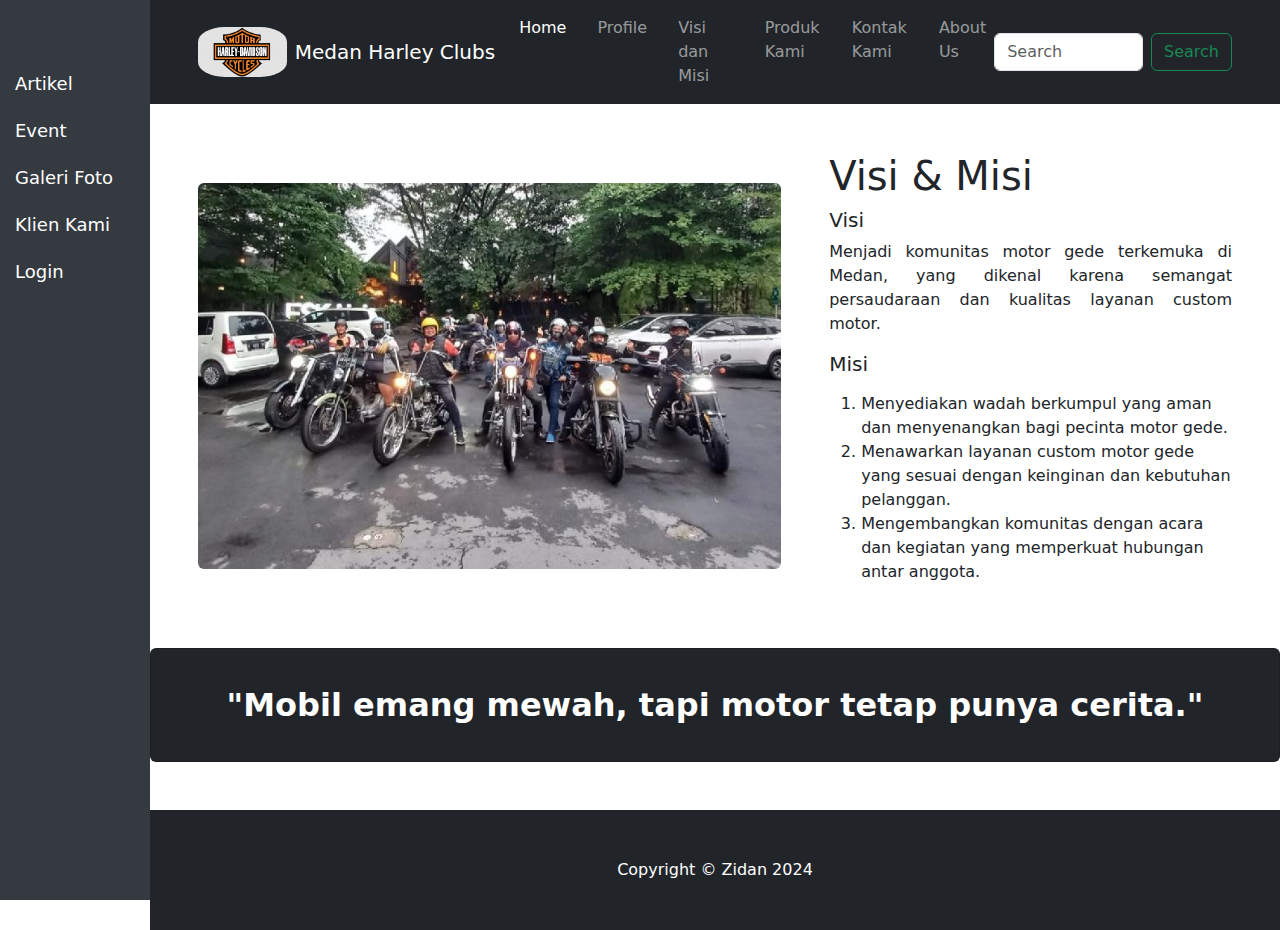
<file: visi.html>
<!DOCTYPE html>
<html lang="en">

<head>
    <meta charset="utf-8" />
    <meta name="viewport" content="width=device-width, initial-scale=1, shrink-to-fit=no" />
    <meta name="description" content="" />
    <meta name="author" content="" />
    <title>Medan Harley clubs</title>
    <!-- Favicon-->
    <link rel="icon" type="image/x-icon" href="assets/favicon.ico" />
    <!-- Core theme CSS (includes Bootstrap)-->
    <link href="https://cdn.jsdelivr.net/npm/bootstrap@5.3.3/dist/css/bootstrap.min.css" rel="stylesheet" />
    <link rel="stylesheet" href="https://cdn.jsdelivr.net/npm/bootstrap@5.0.0-beta1/dist/css/bootstrap.min.css">
    <link rel="stylesheet" href="css/style.css">
</head>

<body>
    <!-- Sidebar -->
    <div class="sidebar">
        <a href="index.html">Artikel</a>
        <a href="index.html" >Event</a>
        <a href="index.html">Galeri Foto</a>
        <a href="index.html">Klien Kami</a>
        <a href="login.html">Login</a>
    </div>

    <!-- Page content wrapper -->
    <div class="content-wrapper">
        <!-- Responsive navbar-->
        <nav class="navbar navbar-expand-lg navbar-dark bg-dark">
            <div class="container px-5">
                <a class="navbar-brand d-flex align-items-center" href="#home">
                    <img src="assets/logo.jpg" alt="Logo" height="50" class="me-2" style="border-radius: 30%;">
                    <span>Medan Harley Clubs</span>
                </a>
                
                <button class="navbar-toggler" type="button" data-bs-toggle="collapse"
                    data-bs-target="#navbarSupportedContent" aria-controls="navbarSupportedContent"
                    aria-expanded="false" aria-label="Toggle navigation"><span
                        class="navbar-toggler-icon"></span></button>
                <div class="collapse navbar-collapse" id="navbarSupportedContent">
                    <ul class="navbar-nav ms-auto mb-2 mb-lg-0">
                        <li class="nav-item"><a class="nav-link active" aria-current="page" href="index.html">Home</a></li>
                        <li class="nav-item"><a class="nav-link" href="profile.html">Profile</a></li>
                        <li class="nav-item"><a class="nav-link" href="visi.html">Visi dan Misi</a></li>
                        <li class="nav-item"><a class="nav-link" href="produk.html">Produk Kami</a></li>
                        <li class="nav-item"><a class="nav-link" href="kontak.html">Kontak Kami</a></li>
                        <li class="nav-item"><a class="nav-link" href="#!">About Us</a></li>
                    </ul>
                    <form class="d-flex" role="search">
                        <input class="form-control me-2" type="search" placeholder="Search" aria-label="Search">
                        <button class="btn btn-outline-success" type="submit">Search</button>
                    </form>
                </div>
            </div>
        </nav>

        <!-- Page Content-->
        <section id="home">
            <div class="container px-4 px-lg-5">
                <!-- Heading Row-->
                <div class="row gx-4 gx-lg-5 align-items-center my-5">
                    <div class="col-lg-7"><img class="img-fluid rounded mb-4 mb-lg-0"
                            src="assets/visi.jpg" alt="..." /></div>
                    <div class="col-lg-5">
                        <h1 class="font-weight-light">Visi & Misi</h1>
                        <h5>Visi</h5>
                        <p style="text-align: justify;">Menjadi komunitas motor gede terkemuka di Medan, 
                            yang dikenal karena semangat persaudaraan dan kualitas layanan custom motor.</p>

                        <h5>Misi</h5>
                        <p style="text-align: justify;">
                            <ol>
                                <li>
                                    Menyediakan wadah berkumpul yang aman dan menyenangkan bagi pecinta motor gede.
                                </li>
                                <li>
                                    Menawarkan layanan custom motor gede yang sesuai dengan keinginan dan kebutuhan pelanggan.
                                </li>
                                <li>
                                    Mengembangkan komunitas dengan acara dan kegiatan yang memperkuat hubungan antar anggota.
                                </li>
                            </ol></p>


                    </div>
                </div>
            </div>
        </section>

        <!-- Call to Action-->
        <div class="card text-white bg-dark my-5 py-3 text-center">
            <div class="card-body">
                <p class="text-white m-0 section-title">"Mobil emang mewah, tapi motor tetap punya cerita."</p>
            </div>
        </div>



        <!-- Footer-->
        <footer class="py-5 bg-dark">
            <div class="container px-4 px-lg-5">
                <p class="m-0 text-center text-white">Copyright &copy; Zidan 2024</p>
            </div>
        </footer>
    </div>

</body>

</html>
</file>
<file: css/style.css>
/* Tambahkan margin antar item di navbar */
.navbar-nav .nav-item+.nav-item {
    margin-left: 15px;
}

/* Atur agar tombol search berada di kanan */
.navbar .d-flex {
    margin-left: auto;
}

/* Sidebar kecil di sebelah kiri */
.sidebar {
    position: fixed;
    top: 0;
    left: 0;
    width: 150px;
    height: 100%;
    background-color: #343a40;
    padding-top: 60px;
    /* space for the navbar */
    z-index: 1000;
}

.sidebar a {
    padding: 10px 15px;
    text-decoration: none;
    font-size: 18px;
    color: white;
    display: block;
}

.sidebar a:hover {
    background-color: #495057;
}

.content-wrapper {
    margin-left: 150px;
    /* space for the sidebar */
}

.card img {
    max-height: 200px;
    object-fit: cover;
}

.section-title {
    font-size: 2rem;
    font-weight: bold;
    margin-top: 2rem;
    margin-bottom: 1rem;
}

.section-divider {
    border-top: 2px solid #dee2e6;
    margin: 2rem 0;
}

/* Section Artikel */

#artikel h2.section-title {
    font-size: 2.5rem;
    /* Mengubah ukuran font */
    font-weight: bold;
    /* Membuat teks lebih tebal */
    color: #333;
    /* Mengatur warna teks */
    text-align: center;
    /* Menyelaraskan teks ke tengah */
    margin-top: 2rem;
    /* Menambahkan margin atas */
    margin-bottom: 1rem;
    /* Menambahkan margin bawah */
}


#event h2.section-title {
    font-size: 2.5rem;
    /* Mengubah ukuran font */
    font-weight: bold;
    /* Membuat teks lebih tebal */
    color: #333;
    /* Mengatur warna teks */
    text-align: center;
    /* Menyelaraskan teks ke tengah */
    margin-top: 2rem;
    /* Menambahkan margin atas */
    margin-bottom: 1rem;
    /* Menambahkan margin bawah */
}

#galeri h2.section-title {
    font-size: 2.5rem;
    /* Mengubah ukuran font */
    font-weight: bold;
    /* Membuat teks lebih tebal */
    color: #333;
    /* Mengatur warna teks */
    text-align: center;
    /* Menyelaraskan teks ke tengah */
    margin-top: 2rem;
    /* Menambahkan margin atas */
    margin-bottom: 1rem;
    /* Menambahkan margin bawah */
}

#klien h2.section-title {
    font-size: 2.5rem;
    /* Mengubah ukuran font */
    font-weight: bold;
    /* Membuat teks lebih tebal */
    color: #333;
    /* Mengatur warna teks */
    text-align: center;
    /* Menyelaraskan teks ke tengah */
    margin-top: 2rem;
    /* Menambahkan margin atas */
    margin-bottom: 1rem;
    /* Menambahkan margin bawah */
}

#produk h2.section-title {
    font-size: 2.5rem;
    /* Mengubah ukuran font */
    font-weight: bold;
    /* Membuat teks lebih tebal */
    color: #333;
    /* Mengatur warna teks */
    text-align: center;
    /* Menyelaraskan teks ke tengah */
    margin-top: 2rem;
    /* Menambahkan margin atas */
    margin-bottom: 1rem;
    /* Menambahkan margin bawah */
}


#klien img {
    border-radius: 5%;
}
</file>
